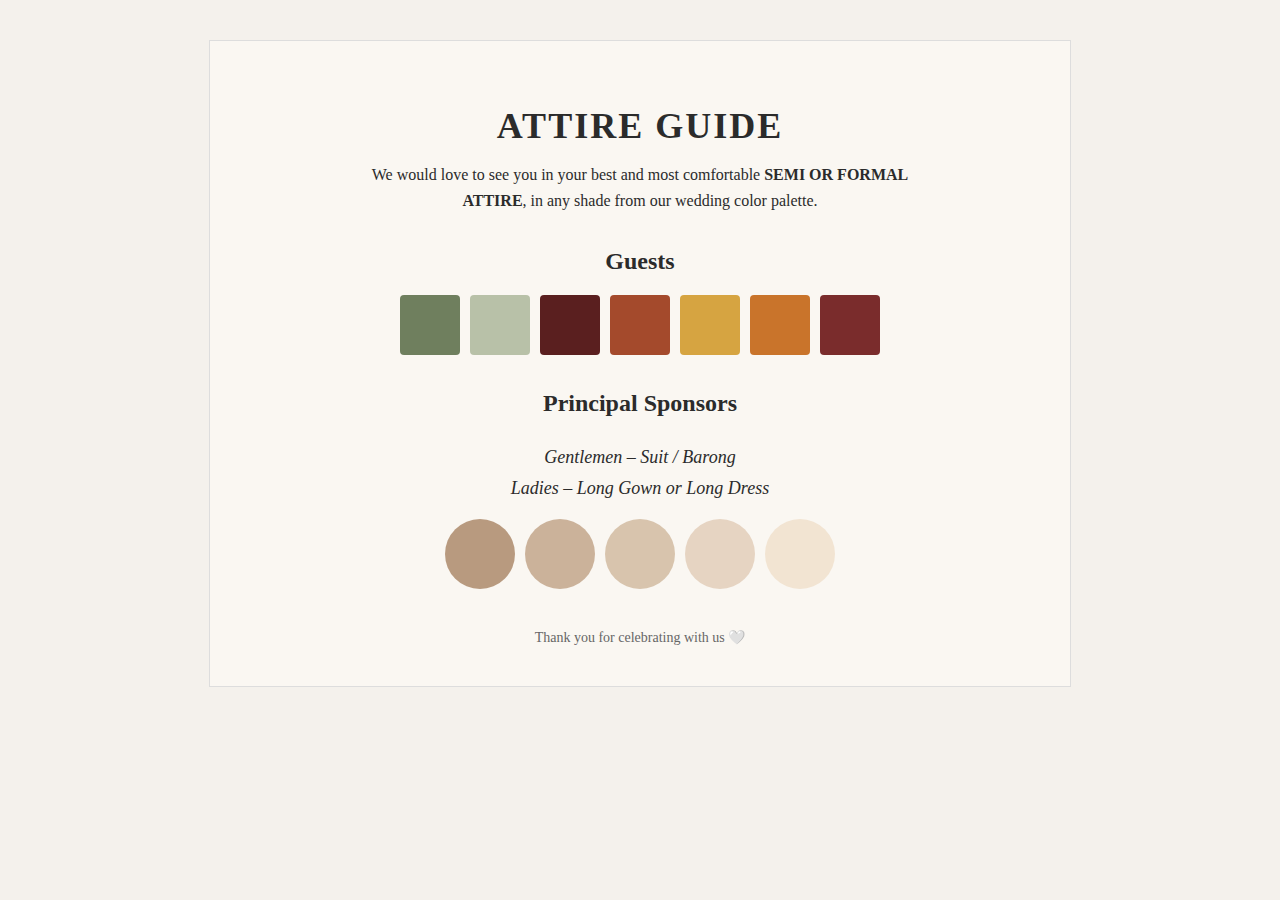
<file: attire.html>
<!DOCTYPE html>
<html lang="en">
<head>
  <meta charset="UTF-8" />
  <meta name="viewport" content="width=device-width, initial-scale=1.0" />
  <title>Attire Guide</title>

  <style>
    body {
      margin: 0;
      padding: 0;
      font-family: "Georgia", "Times New Roman", serif;
      background: #f4f1ec;
      color: #2b2b2b;
    }

    .container {
      max-width: 800px;
      margin: 40px auto;
      background: #faf7f2;
      padding: 40px 30px;
      border: 1px solid #ddd;
      text-align: center;
    }

    h1 {
      font-size: 36px;
      letter-spacing: 2px;
      margin-bottom: 15px;
    }

    p {
      font-size: 16px;
      line-height: 1.6;
      margin: 0 auto 25px;
      max-width: 600px;
    }

    .section-title {
      font-size: 24px;
      margin: 35px 0 15px;
      font-weight: bold;
    }

    /* Color Palette */
    .palette {
      display: flex;
      justify-content: center;
      gap: 10px;
      margin: 20px 0 30px;
      flex-wrap: wrap;
    }

    .color-box {
      width: 60px;
      height: 60px;
      border-radius: 4px;
    }

    /* Example colors based on image */
    .green { background: #6f7f5e; }
    .sage { background: #b8c1a8; }
    .maroon { background: #5a1f1f; }
    .rust { background: #a44a2c; }
    .gold { background: #d6a441; }
    .orange { background: #c9742b; }
    .wine { background: #7a2c2c; }

    /* Sponsors */
    .sponsors {
      margin-top: 30px;
    }

    .sponsor-text {
      font-size: 18px;
      margin: 10px 0;
    }

    .ladies, .gentlemen {
      font-style: italic;
    }

    /* Neutral tones */
    .neutrals {
      display: flex;
      justify-content: center;
      gap: 10px;
      margin-top: 20px;
      flex-wrap: wrap;
    }

    .neutral {
      width: 70px;
      height: 70px;
      border-radius: 50%;
    }

    .n1 { background: #b89a7f; }
    .n2 { background: #cbb29a; }
    .n3 { background: #d8c4ad; }
    .n4 { background: #e6d4c2; }
    .n5 { background: #f2e4d2; }

    footer {
      margin-top: 40px;
      font-size: 14px;
      color: #666;
    }
  </style>
</head>

<body>
  <div class="container">
    <h1>ATTIRE GUIDE</h1>

    <p>
      We would love to see you in your best and most comfortable
      <strong>SEMI OR FORMAL ATTIRE</strong>, in any shade from our wedding color palette.
    </p>

    <div class="section-title">Guests</div>

    <div class="palette">
      <div class="color-box green"></div>
      <div class="color-box sage"></div>
      <div class="color-box maroon"></div>
      <div class="color-box rust"></div>
      <div class="color-box gold"></div>
      <div class="color-box orange"></div>
      <div class="color-box wine"></div>
    </div>

    <div class="section-title">Principal Sponsors</div>

    <div class="sponsors">
      <div class="sponsor-text gentlemen">
        Gentlemen – Suit / Barong
      </div>
      <div class="sponsor-text ladies">
        Ladies – Long Gown or Long Dress
      </div>
    </div>

    <div class="neutrals">
      <div class="neutral n1"></div>
      <div class="neutral n2"></div>
      <div class="neutral n3"></div>
      <div class="neutral n4"></div>
      <div class="neutral n5"></div>
    </div>

    <footer>
      Thank you for celebrating with us 🤍
    </footer>
  </div>
</body>
</html>
</file>
